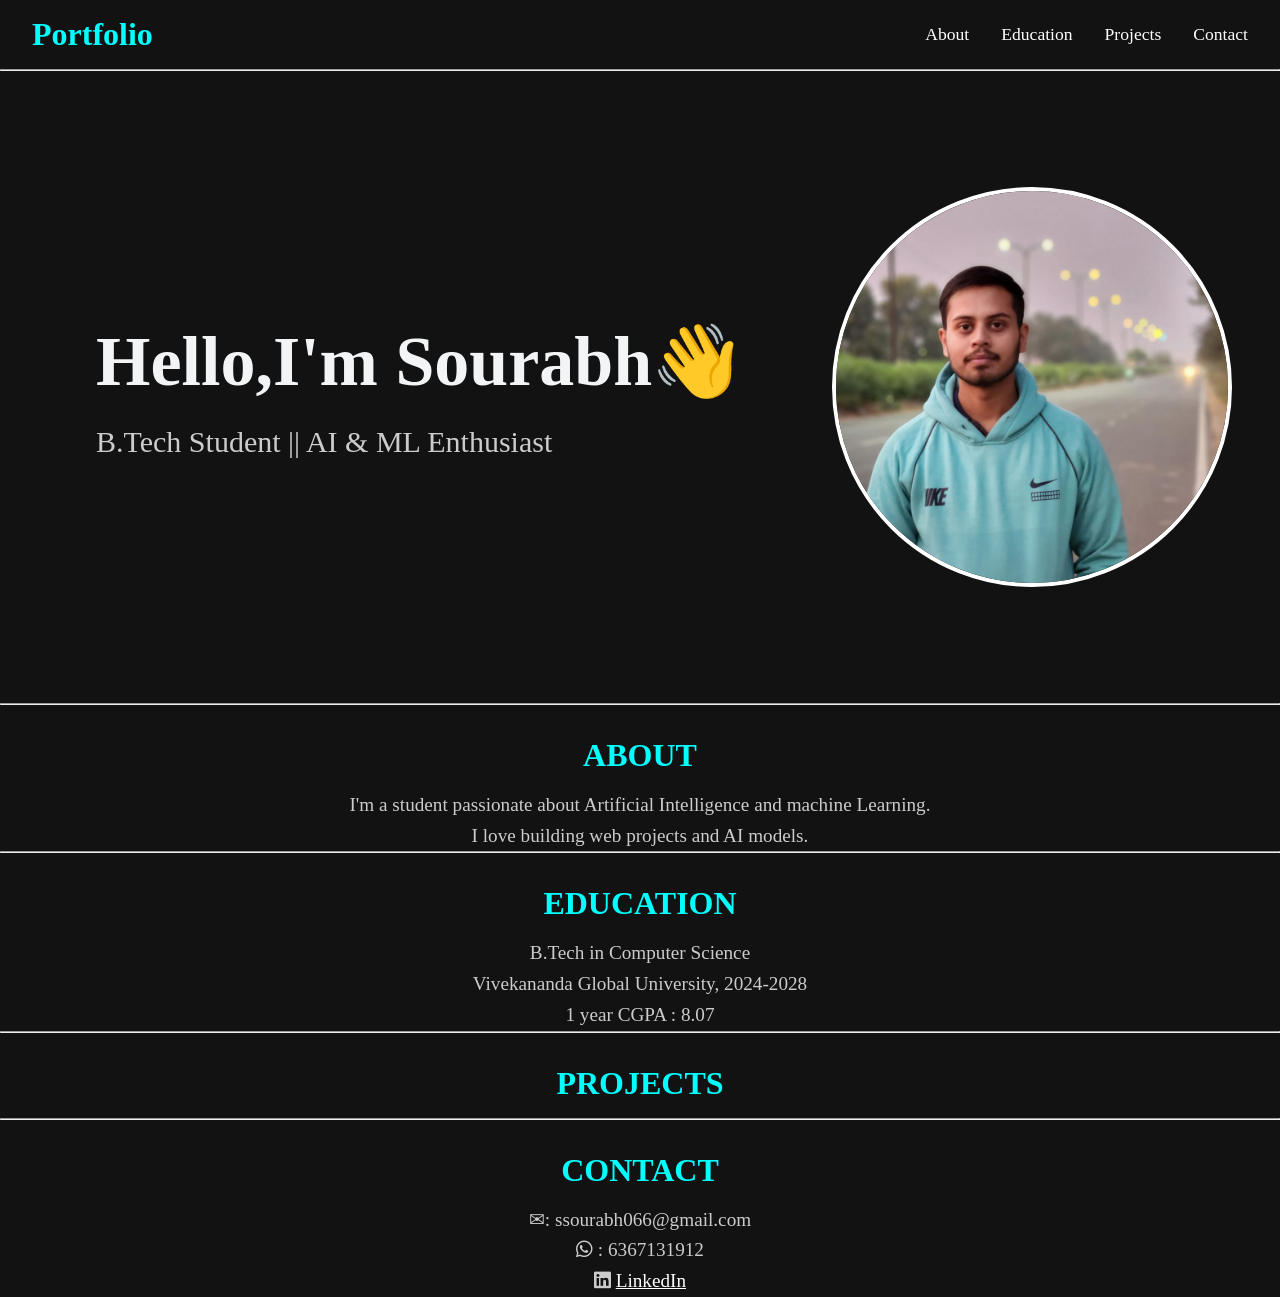
<file: index.html>
<!DOCTYPE html>
<html lang="en">
<head>
    <meta charset="UTF-8">
    <meta name="viewport" content="width=device-width, initial-scale=1.0">
    <title>portfolio </title>
    <link rel="stylesheet" href="style.css">
    <link rel="stylesheet" href="https://cdnjs.cloudflare.com/ajax/libs/font-awesome/6.4.0/css/all.min.css">
</head>
<body>
    <header>
    
    <nav>
         <h1 class="logo">Portfolio</h1>
            <ul class="menu">
                <li><a href="#about">About</a></li>
                <li><a href="#education">Education</a></li>
                 <li> <a href="#projects">Projects</a></li>
                 <li> <a href="#contact">Contact</a></li>
             </ul>  
    </nav></header>
    <hr>
    <main>
   <div id="intro">    
   <div class="intro-details">
    <h2 class="intro-text">Hello,I'm Sourabh👋 </h2>
    <p style="font-size: 1.2em;">B.Tech Student || AI & ML Enthusiast</p></div>
    
    <img src="my image.jpeg" alt="my photo" class="profile-photo">
    </div>
        <hr>
  <h2 id="about">ABOUT  </h2>
<p>
    I'm a student passionate about Artificial Intelligence and machine Learning. <br>I love building web projects and AI models. 
</p>
<hr>
<h2 id="education">EDUCATION</h2>
<p>
    B.Tech in Computer Science <br>
    Vivekananda Global University, 2024-2028 <br>
    1 year CGPA : 8.07

</p>
<hr>
<h2 id="projects">PROJECTS</h2>
</main>
<hr>
<footer>
<h2 id="contact">CONTACT</h2>
<p>
&#9993;: ssourabh066@gmail.com <br>
<i class="fab fa-whatsapp"></i> : 6367131912 <br>
<i class="fab fa-linkedin"></i> <a href="https://www.linkedin.com/in/sourabh-sharma22" target="_blank" style="color: white;">LinkedIn</a>
</p>
</footer>
</body>
</html>
</file>
<file: style.css>
* {
    margin: 0;
    padding: 0;
    box-sizing: border-box;
}

body {
    background-color: #121212;
}
nav {
  display: flex;
  justify-content: space-between;
  align-items: center;
  padding: 1rem 2rem;
}
.logo {
  color: aqua;
  font-size: 2rem;
  font-weight: bold;
}
.menu {
  list-style: none;
  display: flex;
  gap: 2rem;
  margin: 0;
}
.menu li a {
  color: #fff;
  text-decoration: none;
  font-size: 1.1rem;
  transition: color 0.2s;
}
.menu li a:hover {
  color: #00bcd4;
}

div{
    padding: 6rem 3rem;
    color: #fff;
    font-size: 25px;
}
h2{
  color: aqua;
  font-size: 2rem;
  margin: 2rem 0 1rem;
  text-align: center;
}
p{
  font-size: 1.2rem;
  line-height: 1.6;
  color: #ccc;
  text-align: center;
}
img{
  width: 200px;
  height: 200px;
  border-radius: 50%;
  margin-top: 20px;
  display: inline;
  
}
#intro {
  display: flex;
  align-items: center;
  justify-content: space-between;
  margin-bottom: 20px;
  gap: 15px;
}
.profile-photo {
  width: 400px;
  height: 400px;
  border-radius: 50%;
  object-fit: cover;
    border: 4px solid; /* Adding a border to the profile photo */
  border-color:#ffffff ;
}
.intro-text {  
  font-size: 2.8em;
  color: #f2f4f5;
  font-weight: bold;

}
.intro-details {
  display: flex;
  flex-direction: column;
  align-items: flex-start;
}
/* filepath: c:\Users\piyus\OneDrive\Desktop\sourabh work\wd project\style.css */
@media (max-width: 600px) {
  nav {
    flex-direction: column;
    align-items: flex-start;
  }
  .menu {
    flex-direction: column;
    gap: 1rem;
  }
  #intro {
    flex-direction: column;
    align-items: center;
  }
  .profile-photo {
    width: 200px;
    height: 200px;
  }
  div, h2, p {
    padding: 1rem;
    font-size: 1rem;
    text-align: center;
  }
}
</file>
